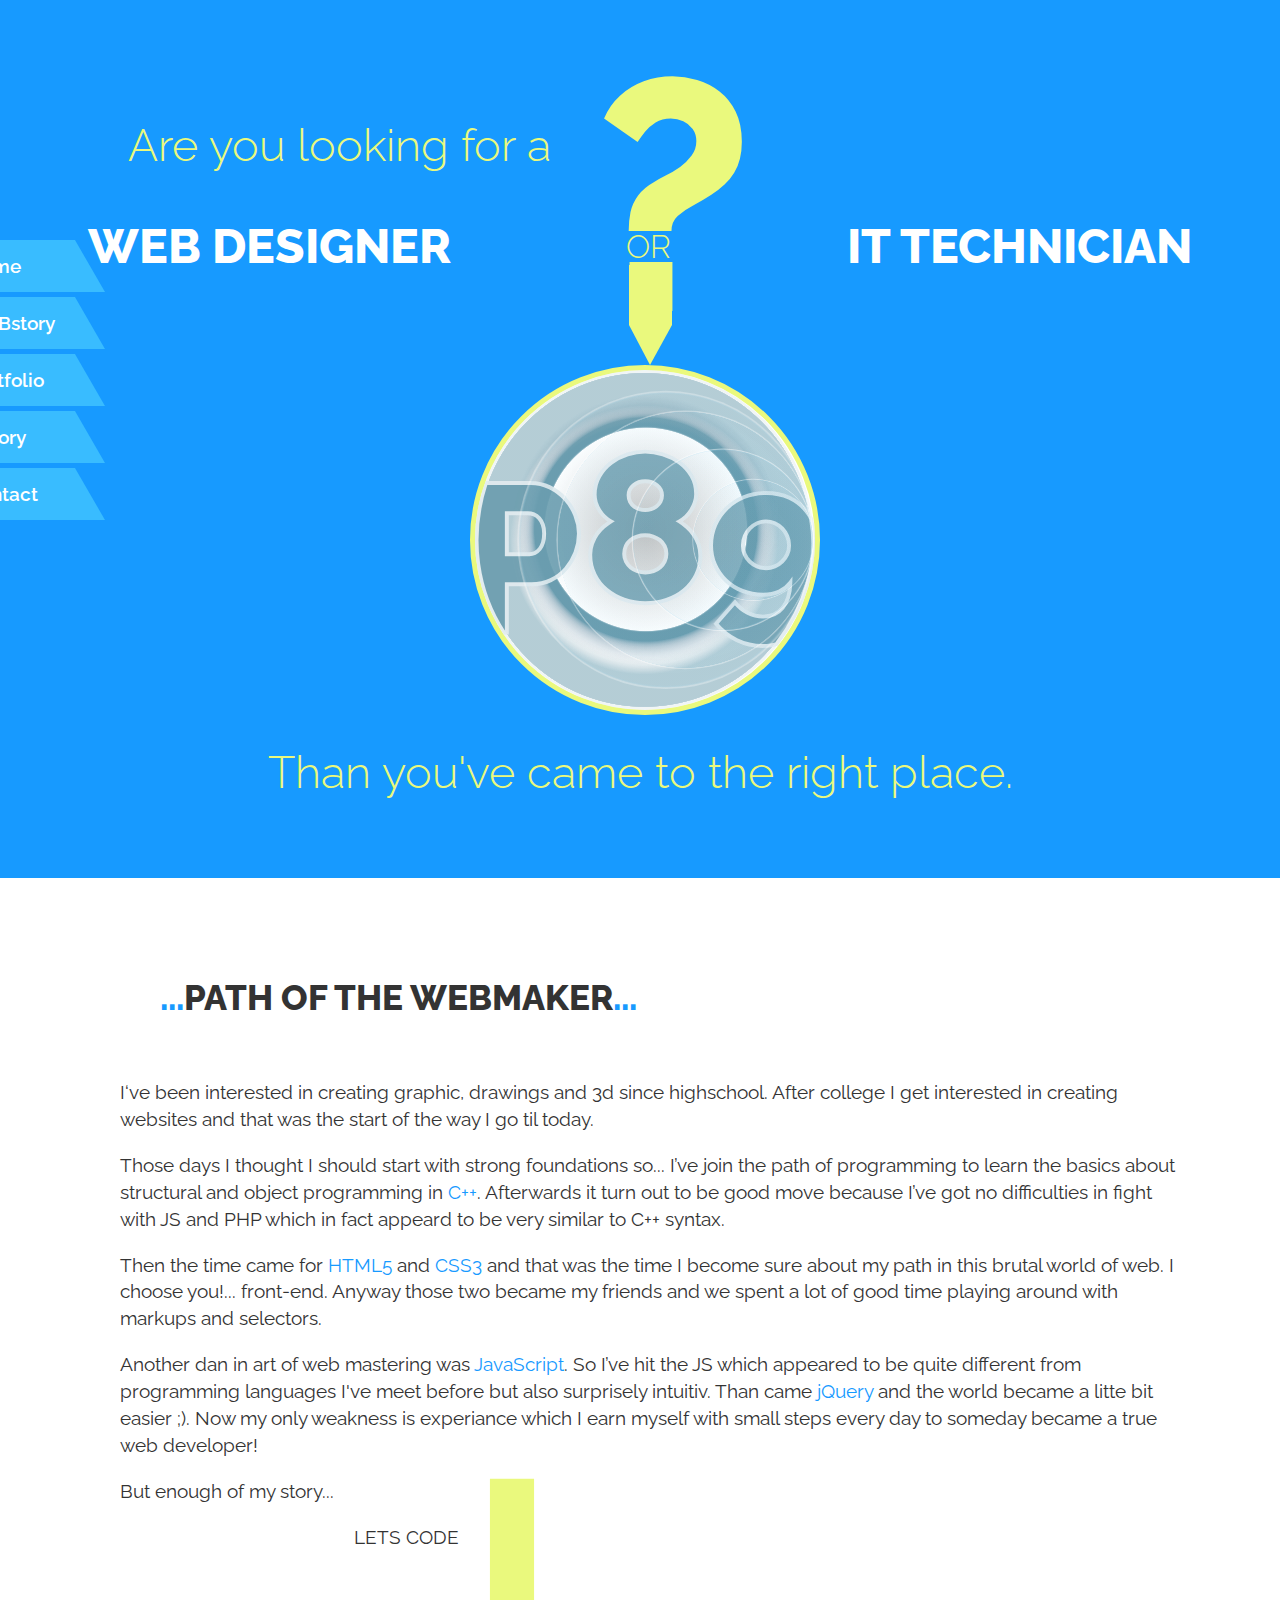
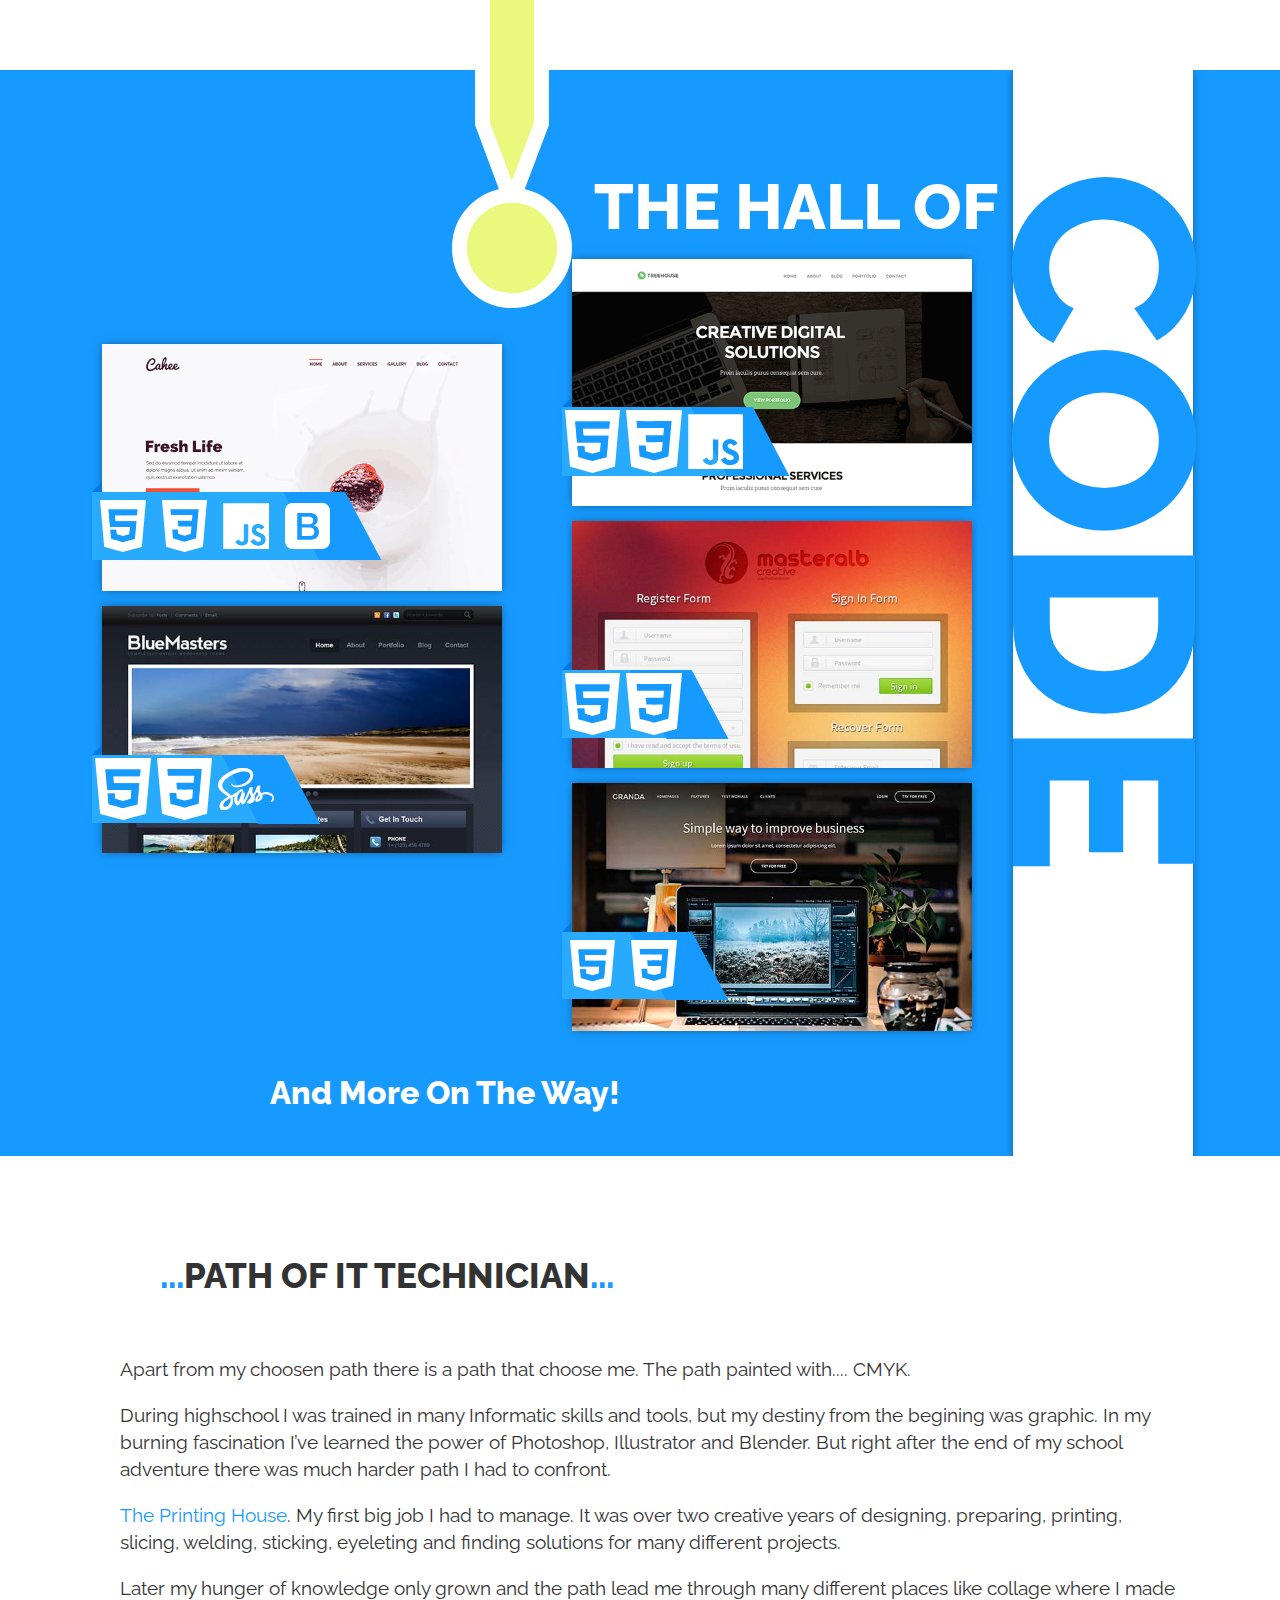
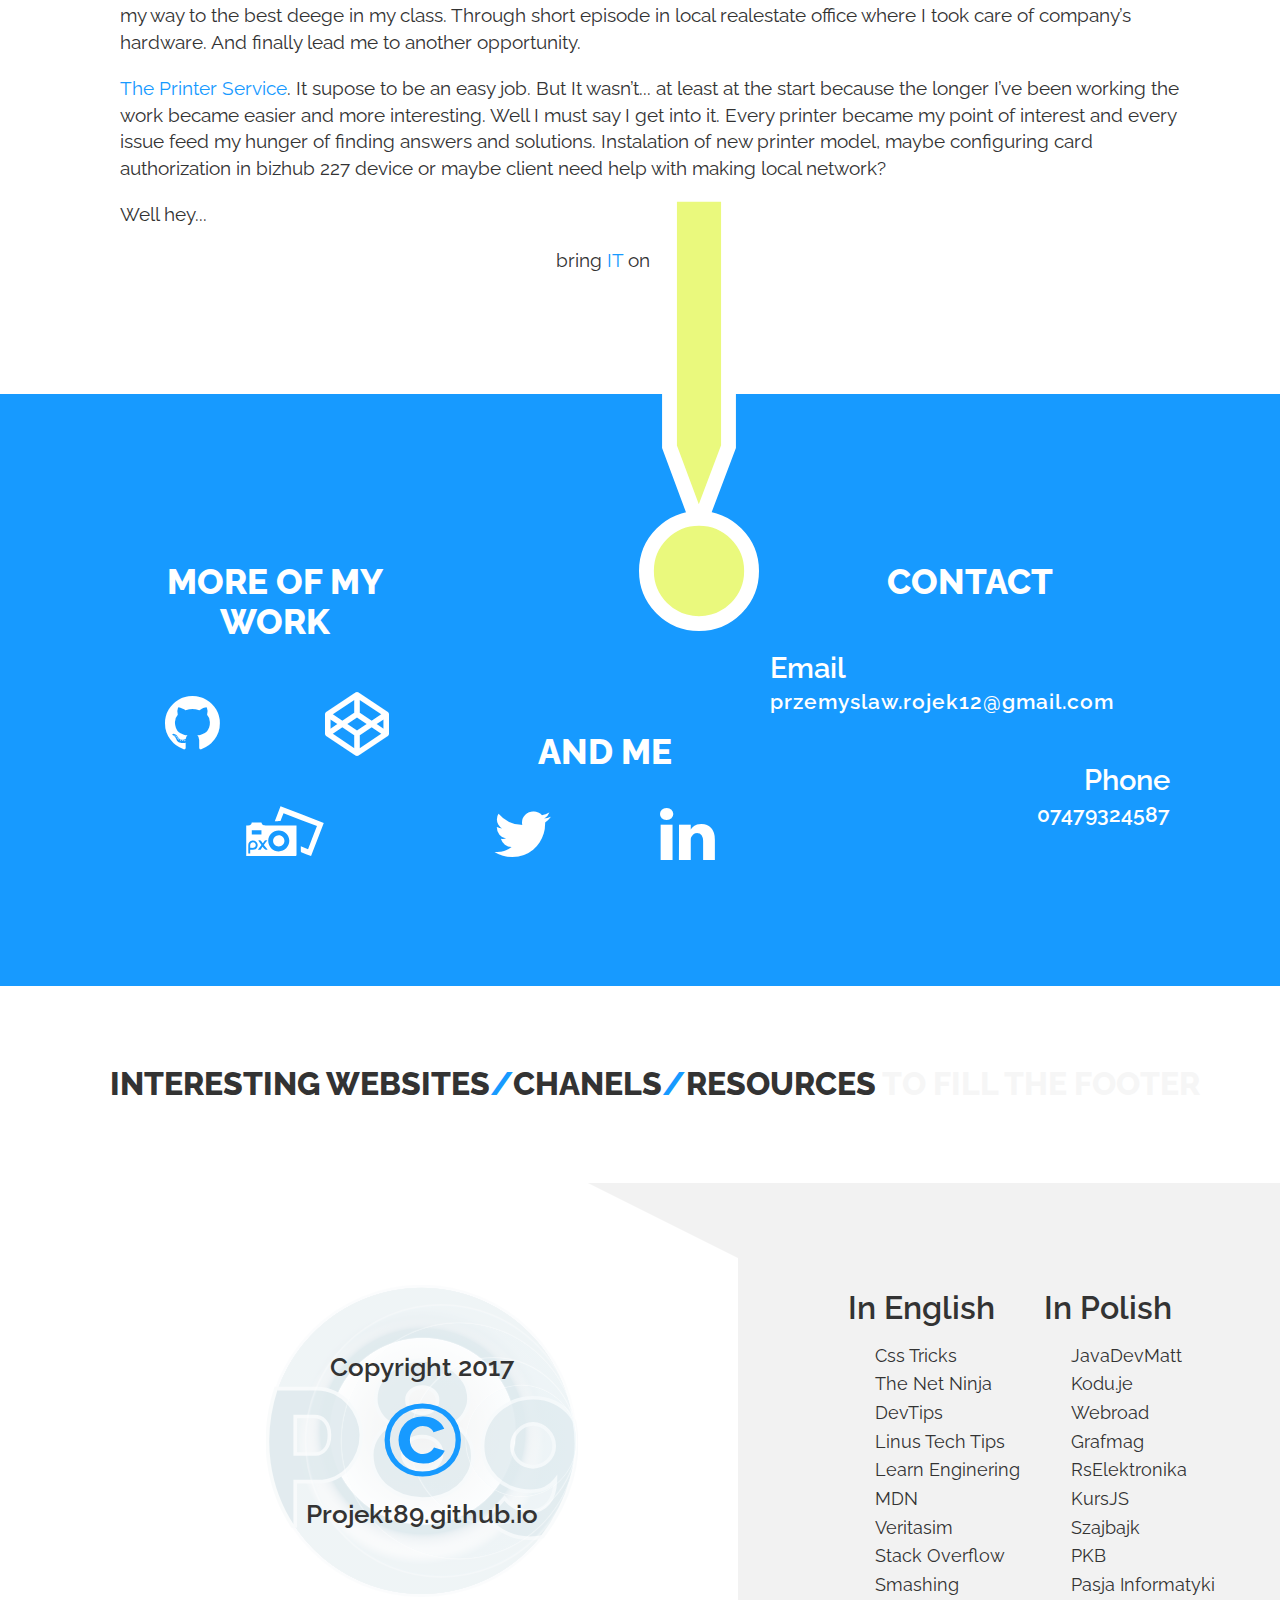
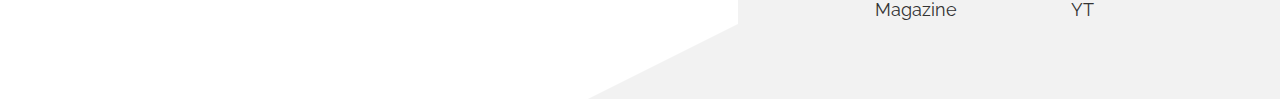
<file: index.html>
<!DOCTYPE html>
<html lang="en">
<head>
  <meta charset="UTF-8">
  <meta name="viewport" content="width=device-width, initial-scale=1.0">
  <meta http-equiv="X-UA-Compatible" content="ie=edge">
  <title>Welcome to Projekt89</title>
  <link rel="icon" href="./assets/img/logo.svg">
  <link rel="stylesheet" href="./assets/icons/css/fontello.css">
  <link rel="stylesheet" href="./css/normalize.css">
  <link rel="stylesheet" href="./css/portfolio.css">
  <link rel="stylesheet" href="./css/desktop.css">
</head>
<body>
  <header id='home'>
    <aside class="question">Are you looking for a</aside>
    <nav class="navbar">
      <button type="button" name="hamburger" class="hamburger"><i class="icon-menu"></i></button>
      <div class="wrapper">
        <ul class="quest-bar">
          <li class="quest-item">
            <a href="#web-story" class="quest-link">Web Designer</a>
          </li>
          <li class="quest-item">
            <p class="quest-link">or</p>
          </li>
          <li class="quest-item">
            <a href="#it-story" class="quest-link">IT Technician</a>
          </li>
        </ul>
      </div>
      <ul class="menu">
        <li class="menu-button">
          <a href="#home">Home</a>
        </li>
        <li class="menu-button"><a href="#web-story">WEBstory</a></li>
        <li class="menu-button"><a href="#portfolio">Portfolio</a></li>
        <li class="menu-button"><a href="#it-story">ITstory</a></li>
        <li class="menu-button"><a href="#contact">Contact</a></li>
      </ul>
    </nav>
    <h1 class="page-logo">
      <img src="./assets/img/logo.svg" onerror="this.src='./assets/img/logo.png'" alt="Logo of the page" class="page-logo">
    </h1>
    <aside class="answer">
      Than you've came to the right place.
    </aside>
  </header>
  <main>
    <article class="path-of-web wrapper" id='web-story'>
      <h2 class="title"><span class="blue-dots">...</span>path of the webmaker<span class="blue-dots">...</span></h2>
      <p>I‘ve been interested in creating graphic, drawings and 3d since highschool. After college I get interested in creating websites and that was the start of the way I go til today. </p>
      <p>Those days I thought I should start with strong foundations so... I’ve join the path of programming to learn the basics about structural and object programming in <span class="blue-highlight">C++</span>. Afterwards it turn out to be good move because I’ve got no difficulties in fight with JS and PHP which in fact appeard to be very similar to C++ syntax.</p>
      <p>Then the time came for <span class="blue-highlight">HTML5</span> and <span class="blue-highlight">CSS3</span> and that was the time I become sure about my path in this brutal world of web. I choose you!... front-end. Anyway those two became my friends and we spent a lot of good time playing around with markups and selectors.</p>
      <p>Another dan in art of web mastering was <span class="blue-highlight">JavaScript</span>. So I’ve hit the JS which appeared to be quite different from programming languages I've meet before but also surprisely intuitiv. Than came <span class="blue-highlight">jQuery</span> and the world became a litte bit easier ;). Now my only weakness is experiance which I earn myself with small steps every day to someday became a true web developer!</p>
      <p>But enough of my story...</p>
        <p class="exclamation-phrase">
          LETS CODE <img src="./assets/img/exclamation.svg" alt="#" class="exc-mark">
        </p>
    </article>
    <article class="projects" id='portfolio'>
      <div class="wrapper">
        <h2 class="title">The hall of <span class="vertical-text">code</span></h2>

          <ul class="projects-list">
            <li class="project">
              <a href="http://projekt89.github.io/WDC-Treehouse/#">
                <figure class="project-container">
                  <img src="./assets/img/treehouse.png" class="project-img" alt="">
                  <figcaption class="project-tech">
                    <ul class="tech-list">
                      <li class="tech-list-item"><img src="./assets/img/tech/html.svg" alt="HTML"></li>
                      <li class="tech-list-item"><img src="./assets/img/tech/css3.svg" alt="CSS3"></li>
                      <li class="tech-list-item"><img src="./assets/img/tech/js.svg" alt="JavaScript"></li>
                    </ul>
                  </figcaption>
                </figure>
              </a>
            </li>
            <li class="project">
              <a href="http://projekt89.github.io/WDC-Cakee/#">
                <figure class="project-container">
                  <img src="./assets/img/cakee.png" class="project-img" alt="">
                  <figcaption class="project-tech">
                    <ul class="tech-list">
                      <li class="tech-list-item"><img src="./assets/img/tech/html.svg" alt="HTML"></li>
                      <li class="tech-list-item"><img src="./assets/img/tech/css3.svg" alt="CSS3"></li>
                      <li class="tech-list-item"><img src="./assets/img/tech/js.svg" alt="JavaScript"></li>
                      <li class="tech-list-item"><img src="./assets/img/tech/bootstrap.svg" alt="Bootstrap"></li>
                    </ul>
                  </figcaption>
                </figure>
              </a>
            </li>
            <li class="project">
              <a href="http://projekt89.github.io/Training-1/#">
                <figure class="project-container">
                  <img src="./assets/img/form.jpg" class="project-img" alt="">
                  <figcaption class="project-tech">
                    <ul class="tech-list">
                      <li class="tech-list-item"><img src="./assets/img/tech/html.svg" alt="HTML"></li>
                      <li class="tech-list-item"><img src="./assets/img/tech/css3.svg" alt="CSS3"></li>
                    </ul>
                  </figcaption>
                </figure>
              </a>
            </li>
            <li class="project">
              <a href="https://projekt89.github.io/bluemasters/index.html">
                <figure class="project-container">
                  <img src="./assets/img/bluemasters.jpg" class="project-img" alt="">
                  <figcaption class="project-tech">
                    <ul class="tech-list">
                      <li class="tech-list-item"><img src="./assets/img/tech/html.svg" alt="HTML"></li>
                      <li class="tech-list-item"><img src="./assets/img/tech/css3.svg" alt="CSS3"></li>
                      <li class="tech-list-item"><img src="./assets/img/tech/sass.svg" alt="SASS"></li>
                    </ul>
                  </figcaption>
                </figure>
              </a>
            </li>
            <li class="project">
              <a href="http://projekt89.github.io/GRANDA/#">
                <figure class="project-container">
                  <img src="./assets/img/granda.jpg" class="project-img" alt="">
                  <figcaption class="project-tech">
                    <ul class="tech-list">
                      <li class="tech-list-item"><img src="./assets/img/tech/html.svg" alt="HTML"></li>
                      <li class="tech-list-item"><img src="./assets/img/tech/css3.svg" alt="CSS3"></li>
                    </ul>
                  </figcaption>
                </figure>
              </a>
            </li>
          </ul>
          <p class="portfolio-end-phrase">and more on the way!</p>
      </div>
    </article>
    <article class="path-of-tech wrapper" id='it-story'>
      <h2 class="title"><span class="blue-dots">...</span>path of it technician<span class="blue-dots">...</span></h2>
        <p>Apart from my choosen path there is  a path that choose me. The path painted with.... CMYK.</p>

        <p>During highschool I was trained in many Informatic skills and tools, but my destiny from the begining was graphic. In my burning fascination I’ve learned the power of Photoshop, Illustrator and Blender. But right after the end of my school adventure there was much harder path I had to confront.</p>

        <p><span class="blue-highlight">The Printing House</span>. My first big job I had to manage. It was over two creative years of designing, preparing, printing, slicing, welding, sticking, eyeleting and finding solutions for many different projects.</p>

        <p>Later my hunger of knowledge only grown and the path lead me through many different places like collage where I made my way to the best deege in my class. Through short episode in local realestate office where I took care of company’s hardware. And finally lead me to another opportunity.</p>

        <p><span class="blue-highlight">The Printer Service</span>. It supose to be an easy job. But It wasn’t... at least at the start because the longer I’ve been working the work became easier and more interesting. Well I must say I get into it. Every printer became my point of interest and every issue feed my hunger of finding answers and solutions. Instalation of new printer model, maybe configuring card authorization in bizhub 227 device or maybe client need help with making local network? </p>

        <p>Well hey... </p>
        <p class="exclamation-phrase">
          bring<span class="blue-highlight"> IT</span> on
          <img src="./assets/img/exclamation.svg" alt="#" class="exc-mark">
        </p>
    </article>
    <article class="more-info">
      <div class="wrapper">
        <ul class="socials-works more-info-list">
          <li>
            <h3 class="title">More of my work</h3>
          </li>
          <li><a href="https://github.com/Projekt89" class="icon"><i class="icon-github-circled"></i></a></li>
          <li><a href="https://codepen.io/Mlody89/" class="icon"><i class="icon-codeopen"></i></a></li>
          <li>
            <a href="https://pixabay.com/pl/users/dssd12-4312136/" class="icon">
              <svg version="1.1" id="Layer1" xmlns="http://www.w3.org/2000/svg" xmlns:xlink="http://www.w3.org/1999/xlink" x="0px" y="0px"
           viewBox="0 0 138.591 89.038" style="enable-background:new 0 0 138.591 89.038;" xml:space="preserve">
                <g id="XMLID_347_">
                         <path id="XMLID_356_" style="fill:#FFFFFF;" d="M0.4,88.94c0-18.221,0-36.152,0-54.151c2.135-0.168,4.243-0.094,6.228-0.553
            c2.276-0.526,3.178-2.51,3.535-4.704c5.819,0,11.494,0,17.147,0c1.651,4.459,2.559,5.077,7.415,5.077
            c17.446,0.001,34.891,0,52.337,0c0.808,0,1.616,0,2.676,0c0,0.892,0,1.57,0,2.247c0,16.624-0.022,33.248,0.033,49.872
            c0.006,1.681-0.374,2.257-2.181,2.253C59.211,88.922,30.83,88.94,2.449,88.94C1.829,88.94,1.209,88.94,0.4,88.94z M58.292,80.661
            c10.211-0.014,18.674-8.52,18.649-18.742c-0.025-10.062-8.292-18.136-18.653-18.216c-10.289-0.08-18.812,8.232-18.778,18.314
            C39.544,72.201,48.081,80.675,58.292,80.661z M27.443,43.267c-5.855,0-11.501,0-17.152,0c0,2.501,0,4.865,0,7.293
            c5.764,0,11.406,0,17.152,0C27.443,48.094,27.443,45.731,27.443,43.267z"/>
                        <g id="XMLID_262_">
                        <path id="XMLID_352_" style="fill:#179AFF;" d="M7.462,84.475c-1.257,0-2.186,0-3.198,0c-0.06-0.216-0.182-0.453-0.183-0.69
              c-0.007-4.858-0.062-9.717,0.025-14.573c0.067-3.683,2.41-6.622,5.863-7.651c3.439-1.026,7.104,0.146,9.171,3.076
              c1.862,2.639,2.144,5.518,0.733,8.449c-1.565,3.252-4.334,4.668-7.834,4.794c-1.456,0.053-2.915,0.009-4.578,0.009
              C7.462,80.102,7.462,82.209,7.462,84.475z M7.515,74.4c1.96,0,3.894,0.18,5.78-0.044c2.563-0.305,4.189-2.628,4.014-5.302
              c-0.162-2.469-2.203-4.418-4.749-4.535c-2.472-0.114-4.75,1.679-5.008,4.205C7.364,70.566,7.515,72.444,7.515,74.4z"/>
                        <path id="XMLID_351_" style="fill:#179AFF;" d="M38.097,61.068c-2.303,2.944-4.346,5.557-6.414,8.2
              c2.273,2.784,4.479,5.485,6.704,8.21c-2.353,0.951-4.439,0.433-5.877-1.388c-0.873-1.105-1.754-2.205-2.639-3.3
              c-0.058-0.072-0.18-0.091-0.366-0.179c-0.865,1.21-1.821,2.386-2.59,3.673c-0.727,1.217-1.636,1.768-3.057,1.58
              c-0.758-0.1-1.54-0.018-2.751-0.018c2.264-3.027,4.302-5.752,6.41-8.571c-1.88-2.618-3.755-5.231-5.644-7.861
              c4.665-1.933,5.703,2.098,7.797,4.681c0.878-1.115,1.817-2.094,2.501-3.227c0.895-1.483,2.072-2.065,3.755-1.812
              C36.481,61.138,37.059,61.068,38.097,61.068z"/>
                        </g>
                       <path id="XMLID_355_" style="fill:#FFFFFF;" d="M115.59,88.779c-5.941-2.303-11.699-4.52-17.434-6.794
            c-0.347-0.138-0.727-0.719-0.735-1.102c-0.061-2.952-0.033-5.907-0.033-9.151c4.399,1.685,8.547,3.275,12.868,4.93
            c5.295-13.674,10.524-27.18,15.844-40.919C106.282,28.059,86.61,20.432,66.73,12.723c-0.625,1.548-1.243,3.037-1.828,4.539
            c-1.075,2.763-2.094,5.548-3.226,8.287c-0.223,0.539-0.834,1.282-1.291,1.301c-2.954,0.118-5.914,0.06-9.216,0.06
            c3.43-8.87,6.759-17.48,10.164-26.286c25.646,9.936,51.143,19.815,76.849,29.774C130.635,49.901,123.137,69.277,115.59,88.779z"/>
                        <path id="XMLID_348_" style="fill:#FFFFFF;" d="M58.222,72.038c-5.574-0.005-10.142-4.595-10.092-10.144
            c0.049-5.454,4.593-10.005,10.041-10.055c5.539-0.051,10.126,4.519,10.139,10.102C68.324,67.552,63.838,72.042,58.222,72.038z"/>
                </g>
              </svg>
            </a>
          </li>
        </ul>
        <ul class="socials-about more-info-list">
          <li>
            <h3 class="title">and me</h3>
          </li>
          <li><a href="https://twitter.com/PrzemyslawRojek" class="icon"><i class="icon-twitter"></i></a></li>
          <li><a href="https://www.linkedin.com/in/przemek-rojek-917a86117/?locale=en_US" class="icon"><i class="icon-linkedin"></i></a></li>
        </ul>
        <div class="contact" id="contact">
          <h3 class="title">contact</h3>
          <div class="email"><span>Email</span>przemyslaw.rojek12@gmail.com</div>
          <div class="phone"><span>Phone</span>07479324587</div>
        </div>
      </div>
    </article>
  </main>
  <footer>
    <h3 class="title">
      Interesting websites<span class="blue-highlight">/</span>chanels<span class="blue-highlight">/</span>resources
      <span class="fading">to fill the footer</span>
    </h3>
    <div class="footer-content">
        <ul class="outer-links">
          <li>
            <p class="language">in english</p>
            <ul class="links-list">
              <li><a href="https://css-tricks.com/" class="link">Css Tricks</a></li>
              <li><a href="https://www.youtube.com/channel/UCW5YeuERMmlnqo4oq8vwUpg" class="link">The Net Ninja</a></li>
              <li><a href="https://www.youtube.com/user/DevTipsForDesigners" class="link">DevTips</a></li>
              <li><a href="https://www.youtube.com/user/LinusTechTips" class="link">Linus Tech Tips</a></li>
              <li><a href="https://www.youtube.com/user/LearnEngineeringTeam" class="link">Learn Enginering</a></li>
              <li><a href="https://developer.mozilla.org" class="link">MDN</a></li>
              <li><a href="https://www.youtube.com/user/1veritasium" class="link">Veritasim</a></li>
              <li><a href="https://stackoverflow.com/" class="link">Stack Overflow</a></li>
              <li><a href="https://www.smashingmagazine.com/" class="link">Smashing Magazine</a></li>
            </ul>
          </li>
          <li>
            <p class="language">in polish</p>
            <ul class="links-list">
              <li><a href="https://www.youtube.com/user/JavaDevMatt" class="link">JavaDevMatt</a></li>
              <li><a href="https://www.youtube.com/koduje" class="link">Kodu.je</a></li>
              <li><a href="https://webroad.pl/" class="link">Webroad</a></li>
              <li><a href="http://grafmag.pl/" class="link">Grafmag</a></li>
              <li><a href="https://www.youtube.com/channel/UC3TAqUdZld-6B76GqrFEV8g" class="link">RsElektronika</a></li>
              <li><a href="http://kursjs.pl/" class="link">KursJS</a></li>
              <li><a href="https://www.youtube.com/channel/UCj_XEf7oed3iSWHbUCWsgGw" class="link">Szajbajk</a></li>
              <li><a href="http://polskikursblendera.pl/" class="link">PKB</a></li>
              <li><a href="https://www.youtube.com/user/MiroslawZelent" class="link">Pasja Informatyki YT</a></li>
            </ul>
          </li>
        </ul>
      <h4 class="copy">
        Copyright 2017 <span class="copy-mark">&copy; </span> Projekt89.github.io
      </h4>
    </div>
  </footer>
  <script src="https://ajax.googleapis.com/ajax/libs/jquery/3.2.1/jquery.min.js"></script>
  <script type="text/javascript" src="./js/portfolio.js"></script>
</body>
</html>
</file>
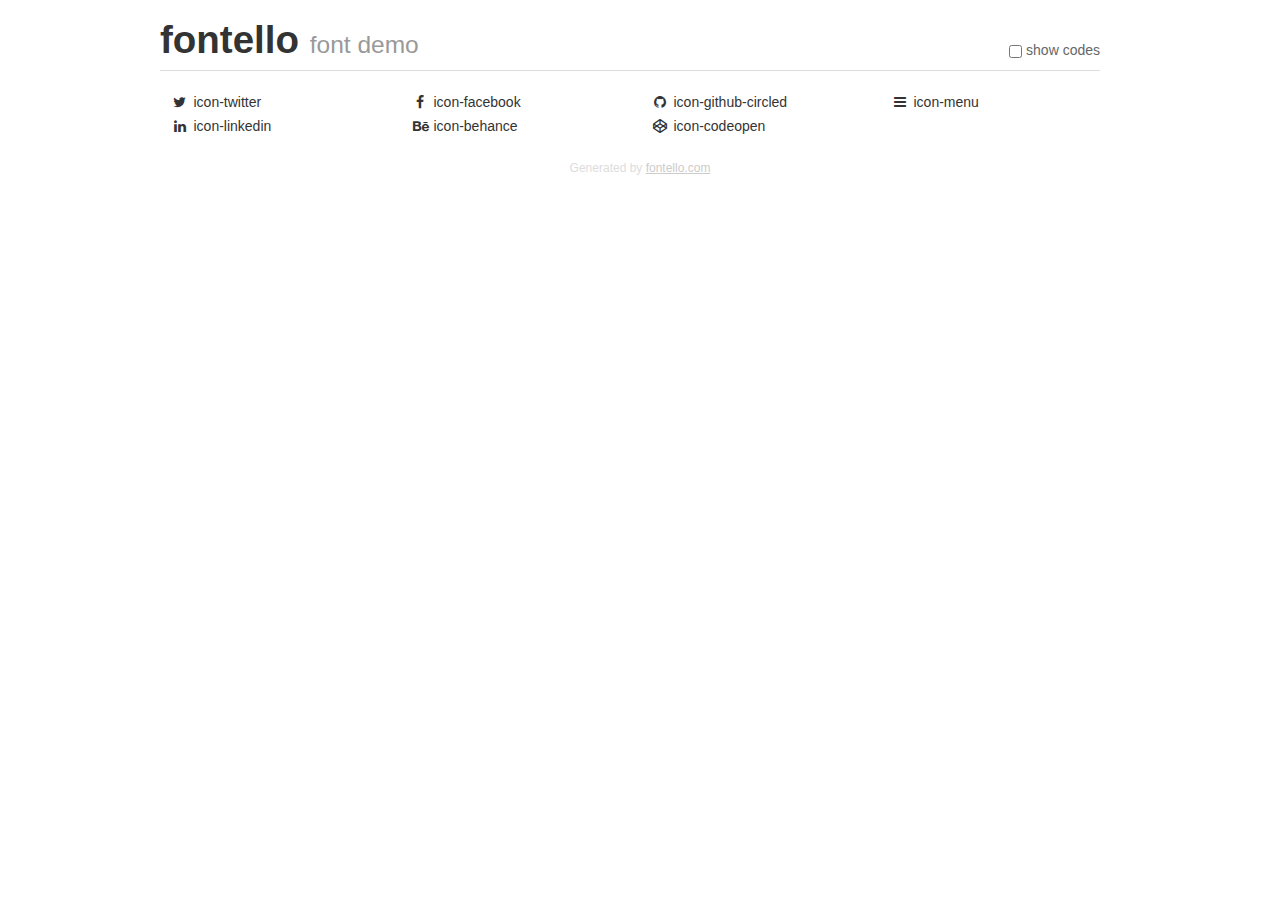
<file: assets/icons/demo.html>
<!DOCTYPE html>
<html>
  <head><!--[if lt IE 9]><script language="javascript" type="text/javascript" src="//html5shim.googlecode.com/svn/trunk/html5.js"></script><![endif]-->
    <meta charset="UTF-8"><style>/*
 * Bootstrap v2.2.1
 *
 * Copyright 2012 Twitter, Inc
 * Licensed under the Apache License v2.0
 * http://www.apache.org/licenses/LICENSE-2.0
 *
 * Designed and built with all the love in the world @twitter by @mdo and @fat.
 */
.clearfix {
  *zoom: 1;
}
.clearfix:before,
.clearfix:after {
  display: table;
  content: "";
  line-height: 0;
}
.clearfix:after {
  clear: both;
}
html {
  font-size: 100%;
  -webkit-text-size-adjust: 100%;
  -ms-text-size-adjust: 100%;
}
a:focus {
  outline: thin dotted #333;
  outline: 5px auto -webkit-focus-ring-color;
  outline-offset: -2px;
}
a:hover,
a:active {
  outline: 0;
}
button,
input,
select,
textarea {
  margin: 0;
  font-size: 100%;
  vertical-align: middle;
}
button,
input {
  *overflow: visible;
  line-height: normal;
}
button::-moz-focus-inner,
input::-moz-focus-inner {
  padding: 0;
  border: 0;
}
body {
  margin: 0;
  font-family: "Helvetica Neue", Helvetica, Arial, sans-serif;
  font-size: 14px;
  line-height: 20px;
  color: #333;
  background-color: #fff;
}
a {
  color: #08c;
  text-decoration: none;
}
a:hover {
  color: #005580;
  text-decoration: underline;
}
.row {
  margin-left: -20px;
  *zoom: 1;
}
.row:before,
.row:after {
  display: table;
  content: "";
  line-height: 0;
}
.row:after {
  clear: both;
}
[class*="span"] {
  float: left;
  min-height: 1px;
  margin-left: 20px;
}
.container,
.navbar-static-top .container,
.navbar-fixed-top .container,
.navbar-fixed-bottom .container {
  width: 940px;
}
.span12 {
  width: 940px;
}
.span11 {
  width: 860px;
}
.span10 {
  width: 780px;
}
.span9 {
  width: 700px;
}
.span8 {
  width: 620px;
}
.span7 {
  width: 540px;
}
.span6 {
  width: 460px;
}
.span5 {
  width: 380px;
}
.span4 {
  width: 300px;
}
.span3 {
  width: 220px;
}
.span2 {
  width: 140px;
}
.span1 {
  width: 60px;
}
[class*="span"].pull-right,
.row-fluid [class*="span"].pull-right {
  float: right;
}
.container {
  margin-right: auto;
  margin-left: auto;
  *zoom: 1;
}
.container:before,
.container:after {
  display: table;
  content: "";
  line-height: 0;
}
.container:after {
  clear: both;
}
p {
  margin: 0 0 10px;
}
.lead {
  margin-bottom: 20px;
  font-size: 21px;
  font-weight: 200;
  line-height: 30px;
}
small {
  font-size: 85%;
}
h1 {
  margin: 10px 0;
  font-family: inherit;
  font-weight: bold;
  line-height: 20px;
  color: inherit;
  text-rendering: optimizelegibility;
}
h1 small {
  font-weight: normal;
  line-height: 1;
  color: #999;
}
h1 {
  line-height: 40px;
}
h1 {
  font-size: 38.5px;
}
h1 small {
  font-size: 24.5px;
}
body {
  margin-top: 90px;
}
.header {
  position: fixed;
  top: 0;
  left: 50%;
  margin-left: -480px;
  background-color: #fff;
  border-bottom: 1px solid #ddd;
  padding-top: 10px;
  z-index: 10;
}
.footer {
  color: #ddd;
  font-size: 12px;
  text-align: center;
  margin-top: 20px;
}
.footer a {
  color: #ccc;
  text-decoration: underline;
}
.the-icons {
  font-size: 14px;
  line-height: 24px;
}
.switch {
  position: absolute;
  right: 0;
  bottom: 10px;
  color: #666;
}
.switch input {
  margin-right: 0.3em;
}
.codesOn .i-name {
  display: none;
}
.codesOn .i-code {
  display: inline;
}
.i-code {
  display: none;
}
@font-face {
      font-family: 'fontello';
      src: url('./font/fontello.eot?22602189');
      src: url('./font/fontello.eot?22602189#iefix') format('embedded-opentype'),
           url('./font/fontello.woff?22602189') format('woff'),
           url('./font/fontello.ttf?22602189') format('truetype'),
           url('./font/fontello.svg?22602189#fontello') format('svg');
      font-weight: normal;
      font-style: normal;
    }
     
     
    .demo-icon
    {
      font-family: "fontello";
      font-style: normal;
      font-weight: normal;
      speak: none;
     
      display: inline-block;
      text-decoration: inherit;
      width: 1em;
      margin-right: .2em;
      text-align: center;
      /* opacity: .8; */
     
      /* For safety - reset parent styles, that can break glyph codes*/
      font-variant: normal;
      text-transform: none;
     
      /* fix buttons height, for twitter bootstrap */
      line-height: 1em;
     
      /* Animation center compensation - margins should be symmetric */
      /* remove if not needed */
      margin-left: .2em;
     
      /* You can be more comfortable with increased icons size */
      /* font-size: 120%; */
     
      /* Font smoothing. That was taken from TWBS */
      -webkit-font-smoothing: antialiased;
      -moz-osx-font-smoothing: grayscale;
     
      /* Uncomment for 3D effect */
      /* text-shadow: 1px 1px 1px rgba(127, 127, 127, 0.3); */
    }
     </style>
    <link rel="stylesheet" href="css/animation.css"><!--[if IE 7]><link rel="stylesheet" href="css/fontello-ie7.css"><![endif]-->
    <script>
      function toggleCodes(on) {
        var obj = document.getElementById('icons');
      
        if (on) {
          obj.className += ' codesOn';
        } else {
          obj.className = obj.className.replace(' codesOn', '');
        }
      }
      
    </script>
  </head>
  <body>
    <div class="container header">
      <h1>
        fontello
         <small>font demo</small>
      </h1>
      <label class="switch">
        <input type="checkbox" onclick="toggleCodes(this.checked)">show codes
      </label>
    </div>
    <div id="icons" class="container">
      <div class="row">
        <div title="Code: 0xf099" class="the-icons span3"><i class="demo-icon icon-twitter">&#xf099;</i> <span class="i-name">icon-twitter</span><span class="i-code">0xf099</span></div>
        <div title="Code: 0xf09a" class="the-icons span3"><i class="demo-icon icon-facebook">&#xf09a;</i> <span class="i-name">icon-facebook</span><span class="i-code">0xf09a</span></div>
        <div title="Code: 0xf09b" class="the-icons span3"><i class="demo-icon icon-github-circled">&#xf09b;</i> <span class="i-name">icon-github-circled</span><span class="i-code">0xf09b</span></div>
        <div title="Code: 0xf0c9" class="the-icons span3"><i class="demo-icon icon-menu">&#xf0c9;</i> <span class="i-name">icon-menu</span><span class="i-code">0xf0c9</span></div>
      </div>
      <div class="row">
        <div title="Code: 0xf0e1" class="the-icons span3"><i class="demo-icon icon-linkedin">&#xf0e1;</i> <span class="i-name">icon-linkedin</span><span class="i-code">0xf0e1</span></div>
        <div title="Code: 0xf1b4" class="the-icons span3"><i class="demo-icon icon-behance">&#xf1b4;</i> <span class="i-name">icon-behance</span><span class="i-code">0xf1b4</span></div>
        <div title="Code: 0xf1cb" class="the-icons span3"><i class="demo-icon icon-codeopen">&#xf1cb;</i> <span class="i-name">icon-codeopen</span><span class="i-code">0xf1cb</span></div>
      </div>
    </div>
    <div class="container footer">Generated by <a href="http://fontello.com">fontello.com</a></div>
  </body>
</html>
</file>
<file: assets/icons/css/fontello.css>
@font-face {
  font-family: 'fontello';
  src: url('../font/fontello.eot?69570472');
  src: url('../font/fontello.eot?69570472#iefix') format('embedded-opentype'),
       url('../font/fontello.woff2?69570472') format('woff2'),
       url('../font/fontello.woff?69570472') format('woff'),
       url('../font/fontello.ttf?69570472') format('truetype'),
       url('../font/fontello.svg?69570472#fontello') format('svg');
  font-weight: normal;
  font-style: normal;
}
/* Chrome hack: SVG is rendered more smooth in Windozze. 100% magic, uncomment if you need it. */
/* Note, that will break hinting! In other OS-es font will be not as sharp as it could be */
/*
@media screen and (-webkit-min-device-pixel-ratio:0) {
  @font-face {
    font-family: 'fontello';
    src: url('../font/fontello.svg?69570472#fontello') format('svg');
  }
}
*/
 
 [class^="icon-"]:before, [class*=" icon-"]:before {
  font-family: "fontello";
  font-style: normal;
  font-weight: normal;
  speak: none;
 
  display: inline-block;
  text-decoration: inherit;
  width: 1em;
  margin-right: .2em;
  text-align: center;
  /* opacity: .8; */
 
  /* For safety - reset parent styles, that can break glyph codes*/
  font-variant: normal;
  text-transform: none;
 
  /* fix buttons height, for twitter bootstrap */
  line-height: 1em;
 
  /* Animation center compensation - margins should be symmetric */
  /* remove if not needed */
  margin-left: .2em;
 
  /* you can be more comfortable with increased icons size */
  /* font-size: 120%; */
 
  /* Font smoothing. That was taken from TWBS */
  -webkit-font-smoothing: antialiased;
  -moz-osx-font-smoothing: grayscale;
 
  /* Uncomment for 3D effect */
  /* text-shadow: 1px 1px 1px rgba(127, 127, 127, 0.3); */
}
 
.icon-twitter:before { content: '\f099'; } /* '' */
.icon-facebook:before { content: '\f09a'; } /* '' */
.icon-github-circled:before { content: '\f09b'; } /* '' */
.icon-menu:before { content: '\f0c9'; } /* '' */
.icon-linkedin:before { content: '\f0e1'; } /* '' */
.icon-behance:before { content: '\f1b4'; } /* '' */
.icon-codeopen:before { content: '\f1cb'; } /* '' */
</file>
<file: css/portfolio.css>
@import url('https://fonts.googleapis.com/css?family=Raleway:300,600,800&subset=latin-ext');

body {
  font-family: Raleway,Helvetica,Arial,sans-serif;
  font-size: 16px;
  color: #333333;
}

/*
***** HEADER STYLES *****
*/

header {
  display: flex;
  flex-flow: column;
  min-height: 100vh;
  background-color: #179AFF;
}

.question, .answer {
  font-size: 1.87em;
  font-weight: 300;
  color: #EAF97D;
  align-self: center;
  padding-top: 40px;
  padding-bottom: 29px;
  text-align: center;
}

.answer {
  padding: 10px 30px 40px;
}

/** questBAR STYLES **/

.navbar {
  position: relative;
}

.quest-bar {
  display: flex;
  justify-content: space-around;
  align-items: center;
  flex: none;
  margin-top: 70px;
  padding-bottom: 45px;
  padding-left: 10px;
  padding-right: 10px;
  height: 54px;
  background-color: #179AFF;
}

.quest-item {
  min-width: 0;
  text-align: center;
  word-wrap: break-word;
}

.quest-item:nth-child(2) {
  position: relative;
  min-width: 85px;
}

.quest-item:nth-child(2)::after {
  content: '?';
  position: absolute;
  height: 100%;
  left: 50%;
  top: -104px;
  transform: translateX(-35%);

  font-weight: 800;
  font-size: 11em;
  color: #EAF97D;
}

.quest-link {
  font-weight: 800;
  font-size: 1.3em;
  color: #FFFFFF;
  text-decoration: none;
  text-transform: uppercase;
  word-wrap: break-word;
}

.quest-item:nth-child(2) .quest-link {
  font-weight: 300;
  color: #EAF97D;
  font-size: 1em;
  position: relative;
}

.quest-item:nth-child(2) .quest-link::after {
  content: '';
  position: absolute;
  top: calc(100% + 60px);
  left: calc(50% - 11px);
  border-top: 24px solid #EAF97D;
  border-left: 12px solid transparent;
  border-right: 12px solid transparent;
}

.quest-item:nth-child(2) .quest-link::before {
  content: '';
  position: absolute;
  top: 100%;
  left: calc(50% - 11px);
  width: 24px;
  height: 60px;
  background-color: #EAF97D;
}

/** NAVIGATION STYLES **/

.hamburger {
  font-family: inherit;
  font-size: 2em;
  font-weight: 300;
  color: yellow;

  position: absolute;
  right: 0px;
  background-color: transparent;
  border: none;
  border-radius: 10px;
  padding: 8px 10px;
  transition: 1s all ease-in;
}

.hamburger:hover ~ .menu>.menu-button{
  transform: translateX(0);
}

.menu {
  box-sizing: border-box;
  overflow: hidden;
  position: absolute;
  top: 160px;
  right: 0;
  min-width: 150px;
  display: flex;
  flex-flow: column;
  align-items: flex-end;
  transition: .3s transform ease-in-out;
}

.menu-button {
  font-size: 1.2em;
  font-weight: 600;
  color: #FFFFFF;
  text-align: right;
  width: 100%;
  margin-bottom: 5px;
  transform: translateX(100%);
  transition: .3s all ease-out;
  position: relative;
  overflow: hidden;
  background-color: transparent;
}

.menu-button::after {
  content: '';
  position: absolute;
  top: 0;
  left: 0;
  width: 100%;
  height: 100%;
  background-color: #39BCFF;
  transform: skewX(-30deg) translateX(10%);
}

.menu-button a {
  box-sizing: border-box;
  position: relative;
  z-index: 2;
  display: block;
  width: 100%;
  height: 100%;
  padding-left: 12px;
  padding-right: 12px;
  padding-top: 15px;
  padding-bottom: 15px;
  color: inherit;
  text-decoration: none;
}
/** LOGO  **/

.page-logo img{
  display: block;
  max-width: 340px;
  width: 50%;
  margin-left: auto;
  margin-right: auto;
  background-color: #FFFFFF;
  border-radius: 50%;
  border: 5px solid #EAF97D;
}

/*
***** MAIN STYLES *****
*/

main p {
  font-size: 1.2em;
  line-height: 1.4em;
}

main article:nth-child(even) {
  background-color: #179AFF;;
}

/*
***** ARTICLES STYLES *****
*/

article {
  padding-top: 40px;
  padding-bottom: 40px;
}

article .title {
  font-size: 2em;
  font-weight: 800;
  text-transform: uppercase;
  margin-left: 25px;
}

article:nth-of-type(even) .title {
  color: #FFFFFF
}

article .title .blue-dots {
  color: #179AFF;
}

article h2+p:first-of-type {
  margin-top: 60px;
}

/** TEXT ARTICLES **/

.path-of-web, .path-of-tech {
  padding-left: 20px;
  padding-right: 20px;
}

.exclamation-phrase {
  position: relative;
  text-align: right;
  margin-right:37%;
}

.exc-mark {
  display: block;
  width: 120px;
  position: absolute;
  top: -20px;
  left: 98%;
  z-index: 555;
}

/** PORTFOLIO **/

.projects {
  overflow: hidden;
  padding-bottom: 0;
}

.projects .title {
  margin-left: 0;
  max-width: calc(50% - 15px);
  text-align: right;
  position: relative;
}

.vertical-text {
  display: block;
  position: absolute;
  top: 0px;
  left: calc(100% + 15px);
  z-index: 3;
  transform-origin: top left;
  transform: rotateZ(90deg) translate(0,-100%);
  line-height: 30px;
  font-size: 1.35em;
  color: #179AFF;
}

.vertical-text::after {
  content: '';
  position: absolute;
  top: 0;
  left: -40px;
  width: 1000%;
  height: 100%;
  background-color: #FFFFFF;
  z-index: -1;
  box-shadow: 0px 0px 10px -2px rgba(0, 0, 0, 0.5);
}

.projects-list {
  display: flex;
  flex-wrap: wrap;
  width: 100%;
}

.project {
  width: 50%;
  min-width: 0;
  margin-top: 15px;
}

.project:nth-child(3n-1) {
  width: 100%;
  position: relative;
  z-index: 4;
}

.project-container {
  margin: 0;
  position: relative;
}

.project-img {
  display: block;
  width: 100%;
  box-shadow: 0px 0px 10px -2px rgba(0, 0, 0, 0.5);
}

.project-tech {
  position: absolute;
  top: 60%;
  left: 0;
  width: 100%;
}

.tech-list {
  display: flex;
}

.tech-list-item {
  display: flex;
  align-items: center;
  position: relative;
  box-sizing: border-box;
  width: 15%;
  background-color: #28AAFF;
  padding: 3px;
}

.tech-list-item:last-child::after {
  content: '';
  position: absolute;
  top: 0;
  left: 100%;
  width: 100%;
  height: 100%;
  background-color: #179AFF;
  transform: skewX(28deg) translateX(-60%);
}

/** move right technologies from item 4 than every 3rd item **/
.project:nth-child(3n+4) .tech-list{
  transform: translateX(30px);
}

.project:nth-child(3n-1) .tech-list-item {
  padding: 8px;
}

.tech-list-item img {
  display: block;
  width: 100%;
  position: relative;
  z-index: 2;
}

.portfolio-end-phrase {
  font-size: 1.3em;
  font-weight: 800;
  text-transform: capitalize;
  color: #FFFFFF;
  box-sizing: border-box;
  margin: 0px;
  padding: 20px;
  width: 50%;
}

/** PATH OF IT **/

.exc-mark {
  top: -60px;
}

/** MORE INFO AND SOCIALS **/

.more-info .wrapper{
  display: flex;
  flex-wrap: wrap;
  position: relative;
  padding-left: 20px;
  padding-right: 20px;
}

.more-info .title {
  margin-left: 0;
}

.more-info-list {
  width: 50%;
  display: flex;
  flex-flow: column;
  align-items: center;
}

.more-info-list li:first-child {
  display: flex;
  align-items: center;
  min-height: 108px;
}

.more-info-list .icon {
  display: flex;
  align-items: center;
  justify-content: center;
  text-align: center;
  font-size: 4em;
  color: #FFFFFF;
  width: 100%;
  padding-top: 15px;
  padding-bottom: 15px;
}

.icon #Layer1 {
  box-sizing: border-box;
  padding: 15px;
  padding-left: 35px;
  width: 2em;
}

.socials-about {
  margin-top: 260px;
}

/** CONTACT **/
.contact {
  min-width: 0;
  background-color: #179AFF;
  display:flex;
  justify-content: space-between;
  flex-flow: wrap;
}

.contact .title {
  width: 100%;
}

.contact span {
  display: block;
  font-size: 1.4em;
  margin-bottom: 5px;
  letter-spacing: 0;
}

.email, .phone {
  max-width: 100%;
  word-wrap: break-word;
  font-size: 1.3em;
  color: #FFFFFF;
  margin-top: 20px;
}

.phone {
  margin-left: auto;
  text-align: right;
}

.email {
  letter-spacing: 1px;
}

/**
***** FOOTER *****
**/

footer .title {
  font-size: 2em;
  font-weight: 800;
  text-transform: uppercase;
  word-wrap: break-word;
  padding: 40px 20px;
}

.fading {
  opacity: .04;
}

.blue-highlight {
  color: #179AFF;
}

.footer-content {
  display: flex;
  flex-flow: column;
}

.outer-links {
  background-color: #F2F2F2;
  padding: 40px;
}

.language {
  font-size: 2em;
  font-weight: 600;
  text-transform: capitalize;
  margin-bottom: 15px;
}

.links-list {
  margin-left: 20px;
  display: flex;
  flex-wrap: wrap;
}

.links-list li {
  min-width: 45%;
  padding: 2px 7px;
}

.links-list .link {
  text-decoration: none;
  font-size: 1.1em;
  line-height: 1.4em;
  color: inherit;
}

.copy {
  display: flex;
  flex-flow: column;
  align-items: center;
  padding: 40px;
  position: relative;
  font-size: 1.6em;
  font-weight: 600;
}

.copy::after {
  content: '';
  position: absolute;
  width: 100%;
  height: 100%;
  top: 0;
  left: 0;
  z-index: -1;
  background-image: url("../assets/img/logo.svg");
  background-repeat: no-repeat;
  background-position: center center;
  background-size: 100%;
  opacity: .2;
}

.copy-mark {
  font-size: 4em;
  color: #179AFF;
}

/**
***** CHANGE STATE CLASSES JS *****
**/

.sticky-top {
  position: fixed;
  top: 10px;
  z-index: 1000;
}

.hamburger:focus, .menu-button:focus {
  outline: none;
}

.menu.sticky-top {
  top: 64px;
  text-shadow: none;
}

.glow {
  text-shadow: 1px 1px 8px #EAF97D;
}
</file>
<file: css/desktop.css>
@media only screen and (min-width : 600px) {

  /**
  #EAF97D;
  #179AFF;
  ***** NAVIGATION *****
  **/

  .nav-link {
    font-size: 2em;
  }

  .nav-item:nth-child(2) .nav-link::after {
    left: calc(50% - 12px);
  }

  .nav-item:nth-child(2) .nav-link::before {
    left: calc(50% - 12px);
  }

  /**
  ***** PORTFOLIO *****
  **/

  .wrapper {
    max-width: 600px;
    margin-left: auto;
    margin-right: auto;
  }

  .tech-list {
    display: flex;
    position: relative;
    margin-left: -10px;
  }

  .tech-list::before {
    content: '';
    position: absolute;
    top: -10px;
    left: 0;
    border-bottom: 10px solid #0578DD;
    border-left: 10px solid transparent;
  }

  .project:nth-child(3n+4) .tech-list{
    transform: translateX(40px);
  }

  .project:nth-child(3n+4) .tech-list::before{
    display: none;
  }
}




/* Tablets (portrait and landscape) ----------- */
@media only screen and (min-width : 768px) {

  /*
  ***** COMMON STYLES *****
  */
  .wrapper {
    max-width: 768px;
  }
  /*
  ***** HEADER *****
  */

  header {
    min-height: 80vh;
  }

  .question {
    position: absolute;
    top: 80px;
    left: 10%;
    z-index: 2
  }

  .quest-bar {
    margin-top: 80px;
  }

  .quest-link {
    font-size: 2.2em;
  }

  .quest-item:nth-child(2) .quest-link {
    font-size: 1.4em;
  }

  .quest-item:nth-child(2)::after {
    font-size: 15.1em;
    top: -141px;
  }

  .quest-item:nth-child(2) .quest-link::after {
    left: calc(50% - 15px);
    border-top: 30px solid #EAF97D;
    border-left: 16px solid transparent;
    border-right: 16px solid transparent;
  }

  .quest-item:nth-child(2) .quest-link::before {
    left: calc(50% - 15px);
    width: 32px;
  }

  .navbar {
    position: relative;
    margin-top: 80px;
  }

  .quest-bar {
    padding-bottom: 0px;
    margin-bottom: 54px;
    background-color: #179AFF;
  }

  .hamburger {
    display: none;
  }

  /** NAVIGATION **/

  .menu {
    right: inherit;
    left: 0;

  }

  .menu-button {
    transform: translateX(-30%);
    text-align: left;
  }

  .menu-button:hover {
    transform: translateX(0);
  }

  .menu-button::after {
    transform: skewX(30deg) translateX(-10%);
  }

  .page-logo {
    margin-left: 10px;
  }

  /*
  ***** MAIN *****
  */

  article {
    padding-top: 100px;
    padding-bottom: 100px;
  }

  article .title {
    font-size: 2.2em;
    font-weight: 800;
    margin-left: 40px;;
    max-width: 50%;
  }

  /** TEXT ARTICLES **/
  .path-of-web, .path-of-tech {
    padding-left: 120px;
    padding-right: 100px;
  }

  /** PORTFOLIO **/
  .vertical-text {
    line-height: 58px;
    font-size: 2.35em;
  }

  .vertical-text::after {
    left: -100px
  }

  .project:nth-child(3n-1) {
    margin-left: 15%;
    width: 75%;
  }

  .project:nth-child(3n-1) .tech-list {
    margin-left: -10px;
  }

  .project:nth-child(3n+4) .tech-list{
    transform: translateX(58px);
    margin-left: 0;
  }

  .portfolio-end-phrase {
    font-size: 2em;
    text-align: right;
    padding-top: 40px;
    padding-bottom: 40px;
  }

  /** MORE INFO AND SOCIALS **/
  .more-info .wrapper {
    padding: 0 110px;
  }

  .more-info h3.title {
    max-width: none;
    width: 100%;
    text-align: center;
  }

  .more-info-list {
    flex-flow: row;
    flex-wrap: wrap;
    align-items: flex-end;
    justify-content: center;
  }

  .more-info-list li {
    min-width: 50%;
    display: flex;
    align-items: center;
  }

  .more-info-list li:first-child {
    height: 33%;
    width: 100%;
    min-height: 0;
    margin-bottom: 30px;
  }

  .socials-about {
    margin-top: 150px;
  }

  .socials-about li:first-child {
    margin-bottom: 10px;
  }

  /** CONTACT **/
  .contact {
    margin-top: 68px;
    font-weight: 600
  }

  /*
  ***** FOOTER *****
  */

  footer .title {
    padding-top: 80px;
    padding-bottom: 80px;
  }

  footer .title, .outer-links{
    padding-left: 110px;
  }

  .links-list li {
    min-width: 30%;
  }

  /**
  ***** CHANGE STATE CLASSES JS *****
  **/

  .menu.sticky-top {
    top: 269px;
  }

}


/* Desktops and laptops ----------- */
@media only screen  and (min-width : 1224px) {


    /*
    ***** COMMON STYLES *****
    */
      .wrapper {
        max-width: 1336px;
      }
    /*
    ***** HEADER *****
    */
    header {
      min-height: 60vh;
    }

    .question, .answer {
      font-size: 2.8em;
    }

    .answer {
      padding-bottom: 80px;
    }

    .quest-bar {
      margin-top: 140px;
    }

    .quest-link {
      font-size: 3em;
    }

    .quest-item:nth-child(2) .quest-link {
      font-size: 2em;
    }

    .quest-item:nth-child(2)::after {
      font-size: 20.4em;
      top: -189px;
    }

    .quest-item:nth-child(2) .quest-link::after {
      left: calc(50% - 20px);
      border-top: 40px solid #EAF97D;
      border-left: 21px solid transparent;
      border-right: 22px solid transparent;
    }

    .quest-item:nth-child(2) .quest-link::before {
      left: calc(50% - 20px);
      width: 43px;
    }

    .quest-bar {
      padding-bottom: 0px;
      margin-bottom: 70px;
      background-color: #179AFF;
    }

    /*
    ***** MAIN *****
    */

    .exclamation-phrase {
      margin-right: 68%;
    }

    /** PORTFOLIO **/

    .projects .title {
      max-width: calc(92% - 180px);
      font-size: 4em;
    }

    .vertical-text {
      line-height: 180px;
      font-size: 4em;
    }

    .projects-list {
      width: calc(92% - 180px);
      flex-flow: row-reverse;
      flex-wrap: wrap;
      justify-content: space-between;
      box-sizing: border-box;
      padding-left: 8%;
      padding-right: 2%
    }

    .project {
      width:  46%;
      transition: .3s all linear;
    }

    .project:nth-child(3n-1) {
      margin-left: initial;
      width: 46%;
    }

    .project:nth-child(2) {
      margin-top: 100px;
    }

    .project:nth-child(2n+3) {
      margin-top: -70px;
    }

    .project:nth-child(3n-1) .tech-list {
      margin-left: -10px;
    }

    .project:nth-child(3n+4) .tech-list{
      transform: translateX(0);
      margin-left: -10px;
    }

    .project:hover {
      transform: translate(20px, 0);
    }

    .tech-list {
      transition: .3s all linear;
    }

    .project:hover .tech-list {
      transform: translateX(-20px);
    }

    .tech-list::before {
      transition: .3s all linear;
      transform-origin: bottom left;
    }

    .project:hover .tech-list::before {
      transform: scale(3);
    }

    .portfolio-end-phrase {
      font-size: 2em;
      text-align: right;
      padding-top: 40px;
      padding-bottom: 40px;
    }

    .project:nth-child(3n+4) .tech-list::before{
      display: block;
    }

    /** MORE INFO AND SOCIALS **/

    .path-of-tech > .exclamation-phrase {
      margin-right: 50%;
    }

    .more-info {
      display: flex;
    }

    .more-info .wrapper {
      padding: 0 110px;
      align-items: baseline;
      flex-wrap: nowrap;
    }

    .socials-about {
      align-self: flex-end;
    }

    .icon, .link{
      display: block;
      transition: .2s all ease-out;
    }

    .icon:hover {
      transform: scale(1.5);
    }

    /** CONTACT **/
    .contact {
      width: auto;
      padding: 0;
    }

    .contact div{
      margin-top: 50px;
    }

    /*
    ***** FOOTER *****
    */

    .footer-content {
      flex-flow: row-reverse;
    }

    .outer-links{
      display: flex;
      justify-content: space-around;
      width: 100%;
      border-left: 150px solid #FFFFFF;
      border-top: 75px solid #F2F2F2;
      border-bottom: 75px solid #F2F2F2;
      padding-top: 0;
      padding-bottom: 0;
    }

    .links-list {
      flex-flow: column;
    }

    .link:hover {
      animation: .3s linear 0s 1 normal shake;
    }

    .copy {
      justify-content: center;
      margin-left: 20%;
      border: 10px solid #FFFFFF;
    }

    @keyframes shake {
      0% {transform: translateX(0)}
      20% {transform: translateX(-3px)}
      40% {transform: translateX(6px)}
      60% {transform: translateX(-4px)}
      80% {transform: translateX(2px)}
      100% {transform: translateX(0)}
    }
}
</file>
<file: assets/icons/css/fontello-ie7.css>
[class^="icon-"], [class*=" icon-"] {
  font-family: 'fontello';
  font-style: normal;
  font-weight: normal;
 
  /* fix buttons height */
  line-height: 1em;
 
  /* you can be more comfortable with increased icons size */
  /* font-size: 120%; */
}
 
.icon-twitter { *zoom: expression( this.runtimeStyle['zoom'] = '1', this.innerHTML = '&#xf099;&nbsp;'); }
.icon-facebook { *zoom: expression( this.runtimeStyle['zoom'] = '1', this.innerHTML = '&#xf09a;&nbsp;'); }
.icon-github-circled { *zoom: expression( this.runtimeStyle['zoom'] = '1', this.innerHTML = '&#xf09b;&nbsp;'); }
.icon-menu { *zoom: expression( this.runtimeStyle['zoom'] = '1', this.innerHTML = '&#xf0c9;&nbsp;'); }
.icon-linkedin { *zoom: expression( this.runtimeStyle['zoom'] = '1', this.innerHTML = '&#xf0e1;&nbsp;'); }
.icon-behance { *zoom: expression( this.runtimeStyle['zoom'] = '1', this.innerHTML = '&#xf1b4;&nbsp;'); }
.icon-codeopen { *zoom: expression( this.runtimeStyle['zoom'] = '1', this.innerHTML = '&#xf1cb;&nbsp;'); }
</file>
<file: assets/icons/css/animation.css>
/*
   Animation example, for spinners
*/
.animate-spin {
  -moz-animation: spin 2s infinite linear;
  -o-animation: spin 2s infinite linear;
  -webkit-animation: spin 2s infinite linear;
  animation: spin 2s infinite linear;
  display: inline-block;
}
@-moz-keyframes spin {
  0% {
    -moz-transform: rotate(0deg);
    -o-transform: rotate(0deg);
    -webkit-transform: rotate(0deg);
    transform: rotate(0deg);
  }

  100% {
    -moz-transform: rotate(359deg);
    -o-transform: rotate(359deg);
    -webkit-transform: rotate(359deg);
    transform: rotate(359deg);
  }
}
@-webkit-keyframes spin {
  0% {
    -moz-transform: rotate(0deg);
    -o-transform: rotate(0deg);
    -webkit-transform: rotate(0deg);
    transform: rotate(0deg);
  }

  100% {
    -moz-transform: rotate(359deg);
    -o-transform: rotate(359deg);
    -webkit-transform: rotate(359deg);
    transform: rotate(359deg);
  }
}
@-o-keyframes spin {
  0% {
    -moz-transform: rotate(0deg);
    -o-transform: rotate(0deg);
    -webkit-transform: rotate(0deg);
    transform: rotate(0deg);
  }

  100% {
    -moz-transform: rotate(359deg);
    -o-transform: rotate(359deg);
    -webkit-transform: rotate(359deg);
    transform: rotate(359deg);
  }
}
@-ms-keyframes spin {
  0% {
    -moz-transform: rotate(0deg);
    -o-transform: rotate(0deg);
    -webkit-transform: rotate(0deg);
    transform: rotate(0deg);
  }

  100% {
    -moz-transform: rotate(359deg);
    -o-transform: rotate(359deg);
    -webkit-transform: rotate(359deg);
    transform: rotate(359deg);
  }
}
@keyframes spin {
  0% {
    -moz-transform: rotate(0deg);
    -o-transform: rotate(0deg);
    -webkit-transform: rotate(0deg);
    transform: rotate(0deg);
  }

  100% {
    -moz-transform: rotate(359deg);
    -o-transform: rotate(359deg);
    -webkit-transform: rotate(359deg);
    transform: rotate(359deg);
  }
}
</file>
